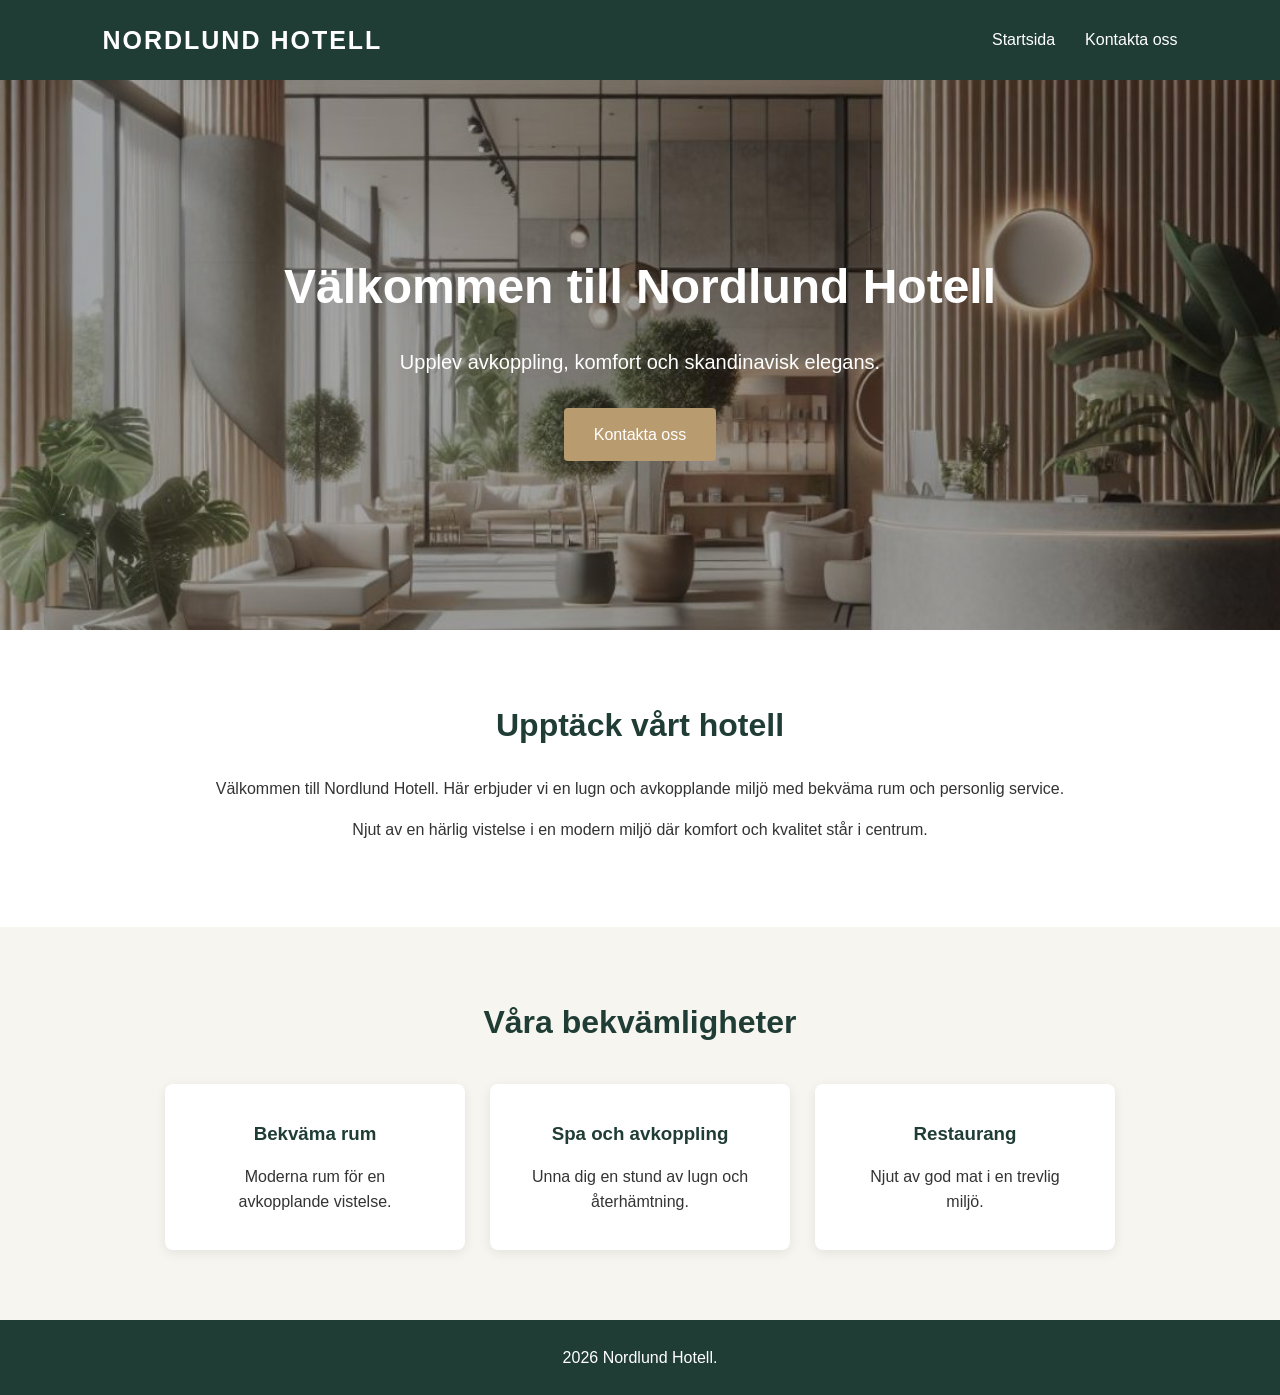
<file: index.html>
<!DOCTYPE html>
<html lang="sv">

<head>
    <meta charset="UTF-8">
    <meta name="viewport" content="width=device-width, initial-scale=1.0">
    <title>Startsida - Nordlund Hotell</title>
    <link rel="stylesheet" href="styles.css">
</head>

<body>

    <header>
        <nav>
            <a href="index.html" class="logo">NORDLUND HOTELL</a>

            <ul>
                <li><a href="index.html">Startsida</a></li>
                <li><a href="kontakta.html">Kontakta oss</a></li>
            </ul>
        </nav>
    </header>

    <main>

        <section class="hero">
            <div class="hero-text">
                <h1>Välkommen till Nordlund Hotell</h1>
                <p>Upplev avkoppling, komfort och skandinavisk elegans.</p>
                <a href="kontakta.html" class="button">Kontakta oss</a>
            </div>
        </section>

        <section class="about">
            <h2>Upptäck vårt hotell</h2>

            <p>
                Välkommen till Nordlund Hotell.
                Här erbjuder vi en lugn och avkopplande miljö
                med bekväma rum och personlig service.
            </p>

            <p>
                Njut av en härlig vistelse i en modern miljö
                där komfort och kvalitet står i centrum.
            </p>
        </section>

        <section class="services">
            <h2>Våra bekvämligheter</h2>

            <div class="service-container">

                <article>
                    <h3>Bekväma rum</h3>
                    <p>Moderna rum för en avkopplande vistelse.</p>
                </article>

                <article>
                    <h3>Spa och avkoppling</h3>
                    <p>Unna dig en stund av lugn och återhämtning.</p>
                </article>

                <article>
                    <h3>Restaurang</h3>
                    <p>Njut av god mat i en trevlig miljö.</p>
                </article>

            </div>
        </section>

    </main>

    <footer>
        <p>2026 Nordlund Hotell.</p>
    </footer>

</body>

</html>
</file>
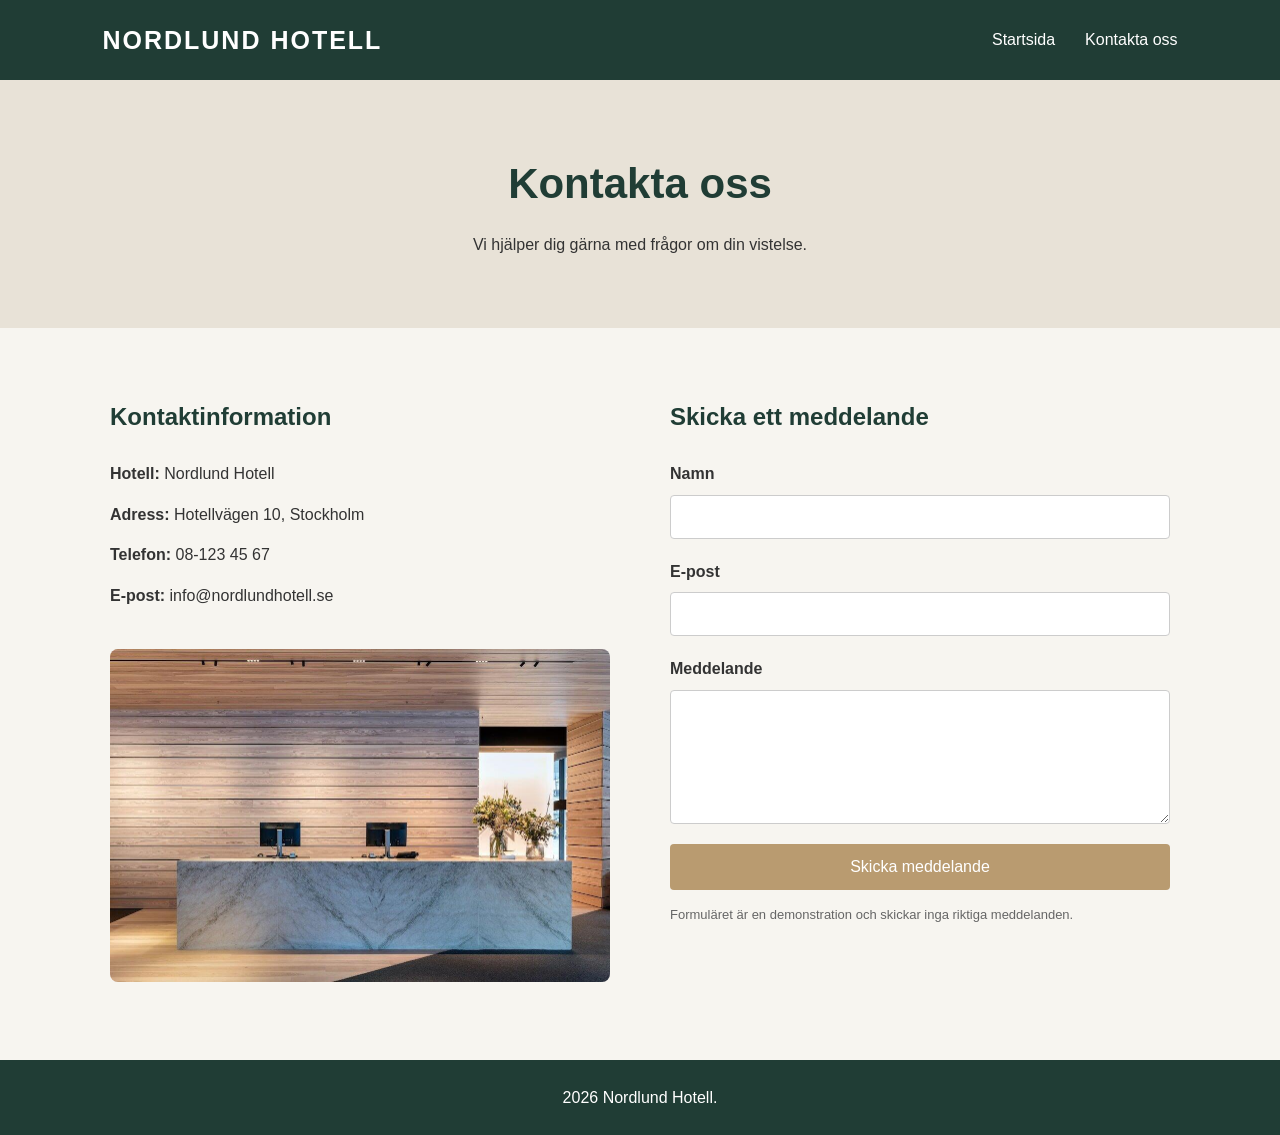
<file: kontakta.html>
<!DOCTYPE html>
<html lang="sv">

<head>
    <meta charset="UTF-8">
    <meta name="viewport" content="width=device-width, initial-scale=1.0">
    <title>Kontakta oss - Nordlund Hotell</title>
    <link rel="stylesheet" href="styles.css">
</head>

<body>

    <header>
        <nav>
            <a href="index.html" class="logo">NORDLUND HOTELL</a>

            <ul>
                <li><a href="index.html">Startsida</a></li>
                <li><a href="kontakta.html">Kontakta oss</a></li>
            </ul>
        </nav>
    </header>

    <main>

        <section class="contact-hero">
            <h1>Kontakta oss</h1>
            <p>Vi hjälper dig gärna med frågor om din vistelse.</p>
        </section>

        <section class="contact-container">

            <div class="contact-info">
                <h2>Kontaktinformation</h2>

                <p><strong>Hotell:</strong> Nordlund Hotell</p>
                <p><strong>Adress:</strong> Hotellvägen 10, Stockholm</p>
                <p><strong>Telefon:</strong> 08-123 45 67</p>
                <p><strong>E-post:</strong> info@nordlundhotell.se</p>

                <img src="img/reception.jpg" alt="Reception på Nordlund Hotell" width="500" height="330">
            </div>

            <div class="contact-form">
                <h2>Skicka ett meddelande</h2>

                <form action="#" method="get">

                    <label for="name">Namn</label>
                    <input type="text" id="name" name="name" required>

                    <label for="email">E-post</label>
                    <input type="email" id="email" name="email" required>

                    <label for="message">Meddelande</label>
                    <textarea id="message" name="message" rows="6" required></textarea>

                    <button type="submit">Skicka meddelande</button>

                </form>

                <p class="form-note">
                    Formuläret är en demonstration och skickar
                    inga riktiga meddelanden.
                </p>
            </div>

        </section>

    </main>

    <footer>
        <p>2026 Nordlund Hotell.</p>
    </footer>

</body>

</html>
</file>
<file: styles.css>
* {
    margin: 0;
    padding: 0;
    box-sizing: border-box;
}

body {
    font-family: Arial, sans-serif;
    background-color: #f7f5f0;
    color: #333;
    line-height: 1.6;
}

header {
    background-color: #203d35;
    padding: 20px 8%;
}

nav {
    display: flex;
    justify-content: space-between;
    align-items: center;
}

.logo {
    color: white;
    font-size: 25px;
    font-weight: bold;
    text-decoration: none;
    letter-spacing: 2px;
}

nav ul {
    display: flex;
    list-style: none;
    gap: 30px;
}

nav a {
    color: white;
    text-decoration: none;
    font-size: 16px;
}

nav a:hover {
    color: #d8c5a3;
}

.hero {
    height: 550px;
    background-image:
        linear-gradient(rgba(0, 0, 0, 0.35),
            rgba(0, 0, 0, 0.35)),
        url("img/hotell.jpg");

    background-size: cover;
    background-position: center;

    display: flex;
    justify-content: center;
    align-items: center;
    text-align: center;
}

.hero-text {
    color: white;
    padding: 20px;
}

.hero h1 {
    font-size: 48px;
    margin-bottom: 20px;
}

.hero p {
    font-size: 20px;
    margin-bottom: 30px;
}

.button,
button {
    display: inline-block;
    background-color: #b99b70;
    color: white;
    padding: 14px 30px;
    border: none;
    border-radius: 4px;
    text-decoration: none;
    font-size: 16px;
    cursor: pointer;
}

.button:hover,
button:hover {
    background-color: #94764d;
}

.about {
    text-align: center;
    padding: 70px 15%;
    background-color: white;
}

.about h2 {
    font-size: 32px;
    color: #203d35;
    margin-bottom: 25px;
}

.about p {
    margin-bottom: 15px;
}

.services {
    text-align: center;
    padding: 70px 8%;
}

.services h2 {
    font-size: 32px;
    color: #203d35;
    margin-bottom: 35px;
}

.service-container {
    display: flex;
    justify-content: center;
    gap: 25px;
}

.service-container article {
    background-color: white;
    padding: 35px;
    width: 300px;
    border-radius: 8px;
    box-shadow: 0 3px 12px rgba(0, 0, 0, 0.08);
}

.service-container h3 {
    color: #203d35;
    margin-bottom: 15px;
}

.contact-hero {
    background-color: #e8e2d7;
    text-align: center;
    padding: 70px 20px;
}

.contact-hero h1 {
    font-size: 42px;
    color: #203d35;
    margin-bottom: 15px;
}

.contact-container {
    display: flex;
    justify-content: center;
    gap: 60px;
    padding: 70px 8%;
}

.contact-info,
.contact-form {
    flex: 1;
    max-width: 500px;
}

.contact-info h2,
.contact-form h2 {
    color: #203d35;
    margin-bottom: 25px;
}

.contact-info p {
    margin-bottom: 15px;
}

.contact-info img {
    width: 100%;
    height: auto;
    margin-top: 25px;
    border-radius: 8px;
}

form {
    display: flex;
    flex-direction: column;
}

label {
    margin-bottom: 8px;
    font-weight: bold;
}

input,
textarea {
    padding: 12px;
    margin-bottom: 20px;
    border: 1px solid #ccc;
    border-radius: 4px;
    font-family: Arial, sans-serif;
    font-size: 16px;
}

textarea {
    resize: vertical;
}

.form-note {
    font-size: 13px;
    color: #666;
    margin-top: 15px;
}

footer {
    background-color: #203d35;
    color: white;
    text-align: center;
    padding: 25px;
}
</file>
